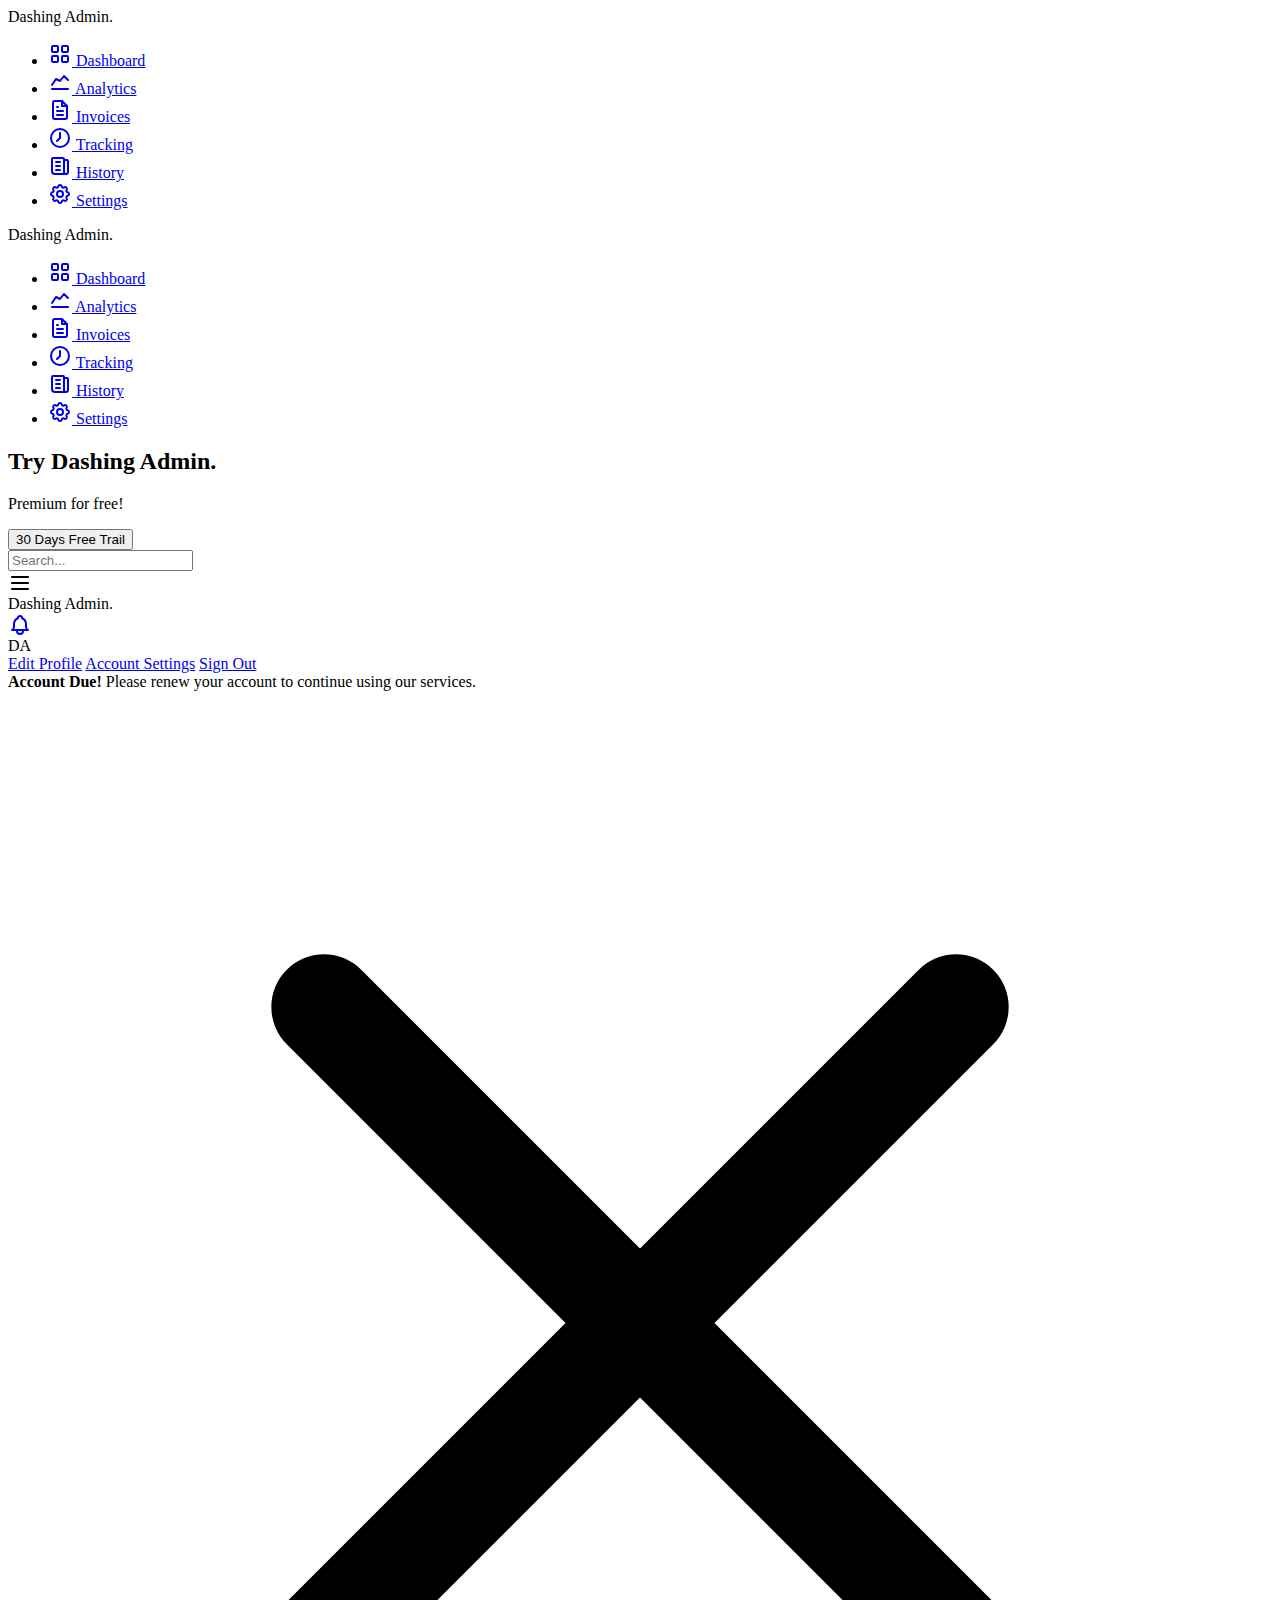
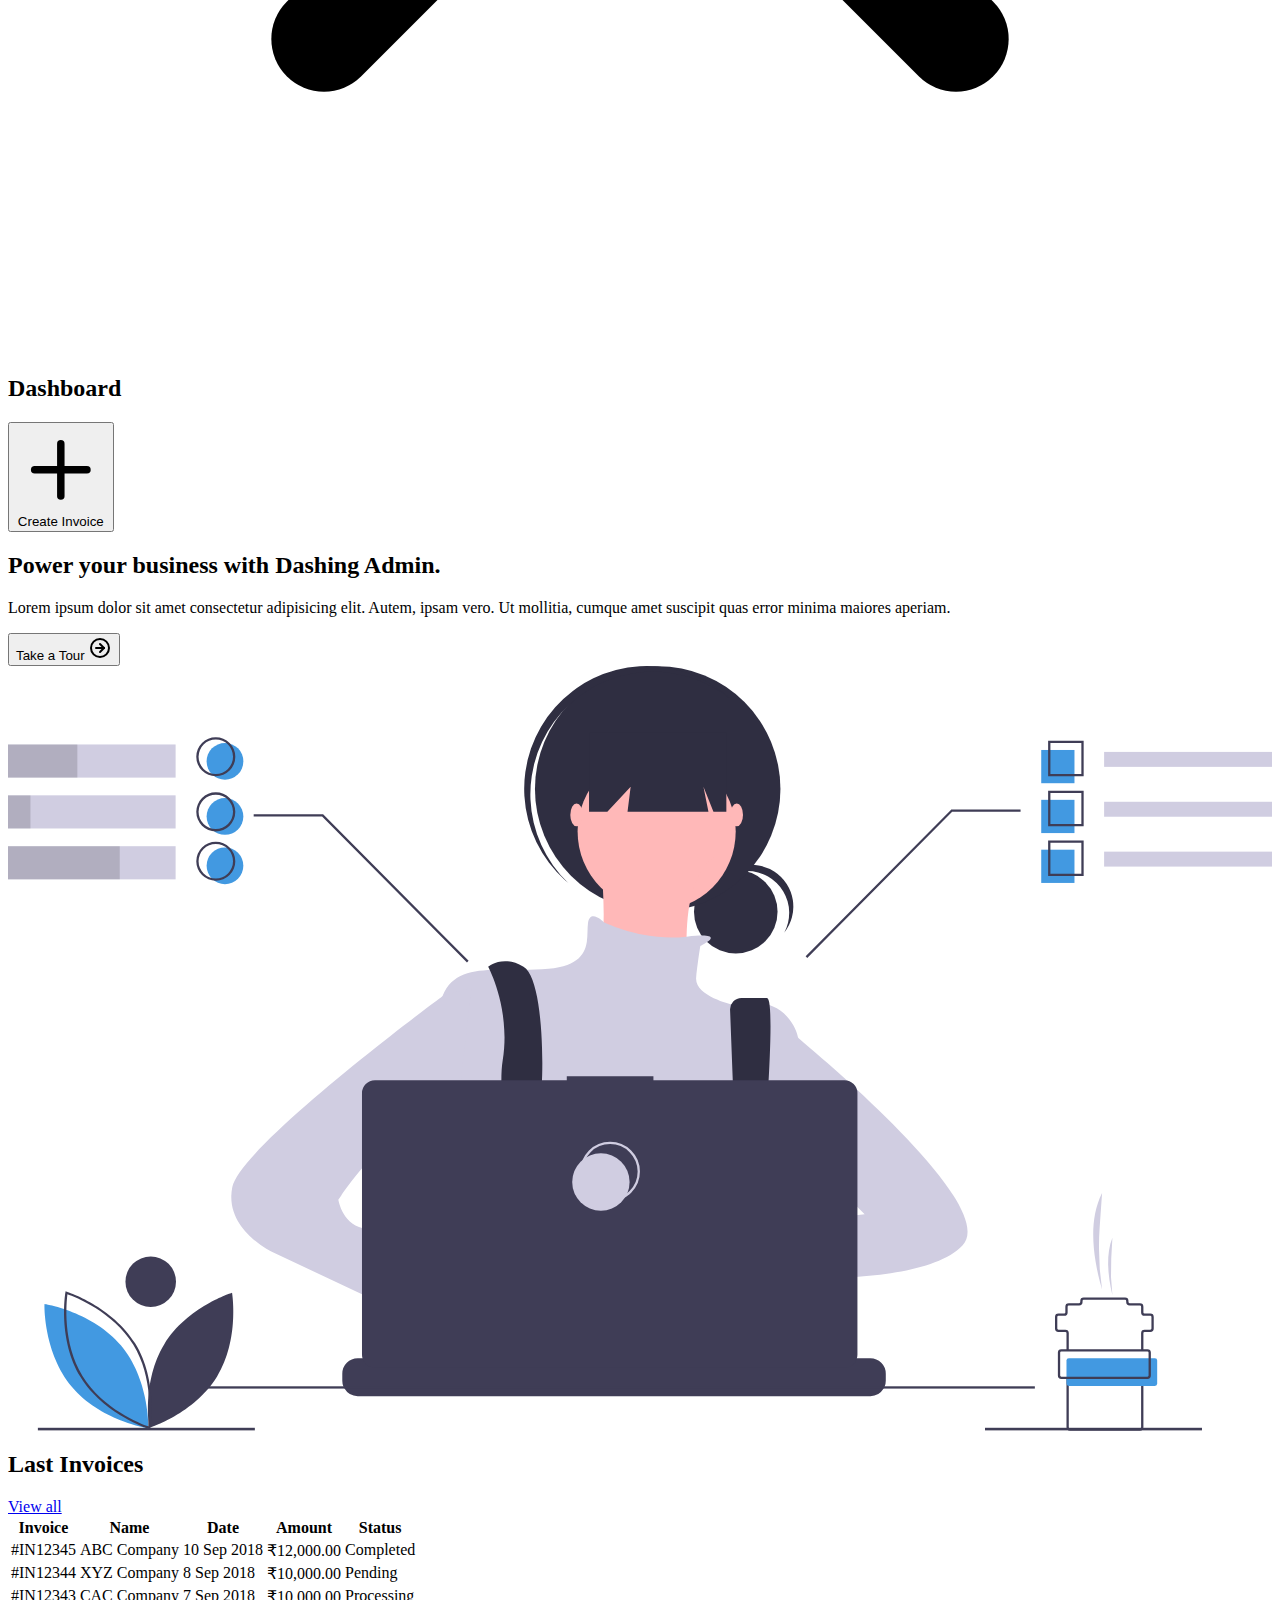
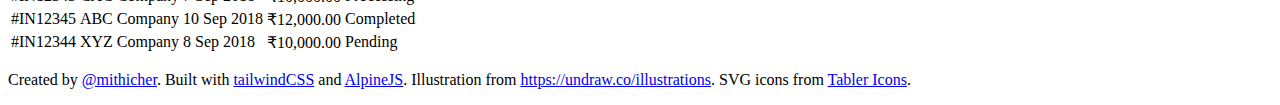
<file: admin/index.html>
<body class="antialiased bg-gray-200">

	<div x-data="{ sidemenu: false }" class="h-screen flex overflow-hidden" x-cloak @keydown.window.escape="sidemenu = false">

        <div class="md:hidden">
			<div @click="sidemenu = false" class="fixed inset-0 z-30 bg-gray-600 opacity-0 pointer-events-none transition-opacity ease-linear duration-300" :class="{'opacity-75 pointer-events-auto': sidemenu, 'opacity-0 pointer-events-none': !sidemenu}"></div>

			<!-- Small Screen Menu --> 
			<div class="fixed inset-y-0 left-0 flex flex-col z-40 max-w-xs w-full bg-white transform ease-in-out duration-300 -translate-x-full" :class="{'translate-x-0': sidemenu, '-translate-x-full': !sidemenu}">

				<!-- Brand Logo / Name -->
				<div class="flex items-center px-6 py-3 h-16">
					<div class="text-2xl font-bold tracking-tight text-gray-800">Dashing Admin.</div>
				</div>
				<!-- @end Brand Logo / Name -->

				<div class="px-4 py-2 flex-1 h-0 overflow-y-auto">
					<ul>
						<li>
							<a href="#"
								class="mb-1 px-2 py-2 rounded-lg flex items-center font-medium text-gray-700 hover:text-blue-600 hover:bg-gray-200">
								<svg xmlns="http://www.w3.org/2000/svg" class="mr-4 opacity-50" width="24" height="24"
									viewBox="0 0 24 24" stroke-width="2" stroke="currentColor" fill="none"
									stroke-linecap="round" stroke-linejoin="round">
									<rect x="0" y="0" width="24" height="24" stroke="none"></rect>
									<rect x="4" y="4" width="6" height="6" rx="1" />
									<rect x="14" y="4" width="6" height="6" rx="1" />
									<rect x="4" y="14" width="6" height="6" rx="1" />
									<rect x="14" y="14" width="6" height="6" rx="1" />
								</svg>
								Dashboard
							</a>
						</li>

						<li>
							<a href="#"
								class="mb-1 px-2 py-2 rounded-lg flex items-center font-medium text-gray-700 hover:text-blue-600 hover:bg-gray-200">
								<svg xmlns="http://www.w3.org/2000/svg" class="mr-4 opacity-50" width="24" height="24"
									viewBox="0 0 24 24" stroke-width="2" stroke="currentColor" fill="none"
									stroke-linecap="round" stroke-linejoin="round">
									<rect x="0" y="0" width="24" height="24" stroke="none"></rect>
									<line x1="4" y1="19" x2="20" y2="19" />
									<polyline points="4 15 8 9 12 11 16 6 20 10" />
								</svg>
								Analytics
							</a>
						</li>

						<li>
							<a href="#"
								class="mb-1 px-2 py-2 rounded-lg flex items-center font-medium text-gray-700 hover:text-blue-600 hover:bg-gray-200">
								<svg xmlns="http://www.w3.org/2000/svg" class="mr-4 opacity-50" width="24" height="24"
									viewBox="0 0 24 24" stroke-width="2" stroke="currentColor" fill="none"
									stroke-linecap="round" stroke-linejoin="round">
									<rect x="0" y="0" width="24" height="24" stroke="none"></rect>
									<polyline points="14 3 14 8 19 8" />
									<path d="M17 21H7a2 2 0 0 1 -2 -2V5a2 2 0 0 1 2 -2h7l5 5v11a2 2 0 0 1 -2 2z" />
									<line x1="9" y1="9" x2="10" y2="9" />
									<line x1="9" y1="13" x2="15" y2="13" />
									<line x1="9" y1="17" x2="15" y2="17" />
								</svg>
								Invoices
							</a>
						</li>

						<li>
							<a href="#"
								class="mb-1 px-2 py-2 rounded-lg flex items-center font-medium text-blue-700 hover:text-blue-600 hover:bg-gray-200 bg-gray-200">
								<svg xmlns="http://www.w3.org/2000/svg" class="mr-4 opacity-50" width="24" height="24"
									viewBox="0 0 24 24" stroke-width="2" stroke="currentColor" fill="none"
									stroke-linecap="round" stroke-linejoin="round">
									<rect x="0" y="0" width="24" height="24" stroke="none"></rect>
									<circle cx="12" cy="12" r="9" />
									<polyline points="12 7 12 12 9 15" />
								</svg>
								Tracking
							</a>
						</li>

						<li>
							<a href="#"
								class="mb-1 px-2 py-2 rounded-lg flex items-center font-medium text-gray-700 hover:text-blue-600 hover:bg-gray-200">
								<svg xmlns="http://www.w3.org/2000/svg" class="mr-4 opacity-50" width="24" height="24"
									viewBox="0 0 24 24" stroke-width="2" stroke="currentColor" fill="none"
									stroke-linecap="round" stroke-linejoin="round">
									<rect x="0" y="0" width="24" height="24" stroke="none"></rect>
									<path
										d="M16 6h3a 1 1 0 011 1v11a2 2 0 0 1 -4 0v-13a1 1 0 0 0 -1 -1h-10a1 1 0 0 0 -1 1v12a3 3 0 0 0 3 3h11" />
									<line x1="8" y1="8" x2="12" y2="8" />
									<line x1="8" y1="12" x2="12" y2="12" />
									<line x1="8" y1="16" x2="12" y2="16" />
								</svg>
								History
							</a>
						</li>

						<li>
							<a href="#"
								class="mb-1 px-2 py-2 rounded-lg flex items-center font-medium text-gray-700 hover:text-blue-600 hover:bg-gray-200">
								<svg xmlns="http://www.w3.org/2000/svg" class="mr-4 opacity-50" width="24" height="24"
									viewBox="0 0 24 24" stroke-width="2" stroke="currentColor" fill="none"
									stroke-linecap="round" stroke-linejoin="round">
									<rect x="0" y="0" width="24" height="24" stroke="none"></rect>
									<path
										d="M10.325 4.317c.426-1.756 2.924-1.756 3.35 0a1.724 1.724 0 0 0 2.573 1.066c1.543-.94 3.31.826 2.37 2.37a1.724 1.724 0 0 0 1.065 2.572c1.756.426 1.756 2.924 0 3.35a1.724 1.724 0 0 0 -1.066 2.573c.94 1.543-.826 3.31-2.37 2.37a1.724 1.724 0 0 0 -2.572 1.065c-.426 1.756-2.924 1.756-3.35 0a1.724 1.724 0 0 0 -2.573 -1.066c-1.543.94-3.31-.826-2.37-2.37a1.724 1.724 0 0 0 -1.065 -2.572c-1.756-.426-1.756-2.924 0-3.35a1.724 1.724 0 0 0 1.066 -2.573c-.94-1.543.826-3.31 2.37-2.37.996.608 2.296.07 2.572-1.065z" />
									<circle cx="12" cy="12" r="3" />
								</svg>
								Settings
							</a>
						</li>
					</ul>
				</div>
				
			</div>
			<!-- @end Small Screen Menu -->
		</div>


		<!-- Menu Above Medium Screen -->
		<div class="bg-white w-64 min-h-screen overflow-y-auto hidden md:block shadow relative z-30">

			<!-- Brand Logo / Name -->
			<div class="flex items-center px-6 py-3 h-16">
				<div class="text-2xl font-bold tracking-tight text-gray-800">Dashing Admin.</div>
			</div>
			<!-- @end Brand Logo / Name -->

			<div class="px-4 py-2">
				<ul>
					<li>
						<a href="#"
							class="mb-1 px-2 py-2 rounded-lg flex items-center font-medium text-gray-700 hover:text-blue-600 hover:bg-gray-200">
							<svg xmlns="http://www.w3.org/2000/svg" class="mr-4 opacity-50" width="24" height="24"
								viewBox="0 0 24 24" stroke-width="2" stroke="currentColor" fill="none"
								stroke-linecap="round" stroke-linejoin="round">
								<rect x="0" y="0" width="24" height="24" stroke="none"></rect>
								<rect x="4" y="4" width="6" height="6" rx="1" />
								<rect x="14" y="4" width="6" height="6" rx="1" />
								<rect x="4" y="14" width="6" height="6" rx="1" />
								<rect x="14" y="14" width="6" height="6" rx="1" />
							</svg>
							Dashboard
						</a>
					</li>

					<li>
						<a href="#"
							class="mb-1 px-2 py-2 rounded-lg flex items-center font-medium text-gray-700 hover:text-blue-600 hover:bg-gray-200">
							<svg xmlns="http://www.w3.org/2000/svg" class="mr-4 opacity-50" width="24" height="24"
								viewBox="0 0 24 24" stroke-width="2" stroke="currentColor" fill="none"
								stroke-linecap="round" stroke-linejoin="round">
								<rect x="0" y="0" width="24" height="24" stroke="none"></rect>
								<line x1="4" y1="19" x2="20" y2="19" />
								<polyline points="4 15 8 9 12 11 16 6 20 10" />
							</svg>
							Analytics
						</a>
					</li>

					<li>
						<a href="#"
							class="mb-1 px-2 py-2 rounded-lg flex items-center font-medium text-gray-700 hover:text-blue-600 hover:bg-gray-200">
							<svg xmlns="http://www.w3.org/2000/svg" class="mr-4 opacity-50" width="24" height="24"
								viewBox="0 0 24 24" stroke-width="2" stroke="currentColor" fill="none"
								stroke-linecap="round" stroke-linejoin="round">
								<rect x="0" y="0" width="24" height="24" stroke="none"></rect>
								<polyline points="14 3 14 8 19 8" />
								<path d="M17 21H7a2 2 0 0 1 -2 -2V5a2 2 0 0 1 2 -2h7l5 5v11a2 2 0 0 1 -2 2z" />
								<line x1="9" y1="9" x2="10" y2="9" />
								<line x1="9" y1="13" x2="15" y2="13" />
								<line x1="9" y1="17" x2="15" y2="17" />
							</svg>
							Invoices
						</a>
					</li>

					<li>
						<a href="#"
							class="mb-1 px-2 py-2 rounded-lg flex items-center font-medium text-blue-600 hover:text-blue-600 hover:bg-gray-200 bg-gray-200">
							<svg xmlns="http://www.w3.org/2000/svg" class="mr-4 opacity-50" width="24" height="24"
								viewBox="0 0 24 24" stroke-width="2" stroke="currentColor" fill="none"
								stroke-linecap="round" stroke-linejoin="round">
								<rect x="0" y="0" width="24" height="24" stroke="none"></rect>
								<circle cx="12" cy="12" r="9" />
								<polyline points="12 7 12 12 9 15" />
							</svg>
							Tracking
						</a>
					</li>

					<li>
						<a href="#"
							class="mb-1 px-2 py-2 rounded-lg flex items-center font-medium text-gray-700 hover:text-blue-600 hover:bg-gray-200">
							<svg xmlns="http://www.w3.org/2000/svg" class="mr-4 opacity-50" width="24" height="24"
								viewBox="0 0 24 24" stroke-width="2" stroke="currentColor" fill="none"
								stroke-linecap="round" stroke-linejoin="round">
								<rect x="0" y="0" width="24" height="24" stroke="none"></rect>
								<path
									d="M16 6h3a 1 1 0 011 1v11a2 2 0 0 1 -4 0v-13a1 1 0 0 0 -1 -1h-10a1 1 0 0 0 -1 1v12a3 3 0 0 0 3 3h11" />
								<line x1="8" y1="8" x2="12" y2="8" />
								<line x1="8" y1="12" x2="12" y2="12" />
								<line x1="8" y1="16" x2="12" y2="16" />
							</svg>
							History
						</a>
					</li>

					<li>
						<a href="#"
							class="mb-1 px-2 py-2 rounded-lg flex items-center font-medium text-gray-700 hover:text-blue-600 hover:bg-gray-200">
							<svg xmlns="http://www.w3.org/2000/svg" class="mr-4 opacity-50" width="24" height="24"
								viewBox="0 0 24 24" stroke-width="2" stroke="currentColor" fill="none"
								stroke-linecap="round" stroke-linejoin="round">
								<rect x="0" y="0" width="24" height="24" stroke="none"></rect>
								<path
									d="M10.325 4.317c.426-1.756 2.924-1.756 3.35 0a1.724 1.724 0 0 0 2.573 1.066c1.543-.94 3.31.826 2.37 2.37a1.724 1.724 0 0 0 1.065 2.572c1.756.426 1.756 2.924 0 3.35a1.724 1.724 0 0 0 -1.066 2.573c.94 1.543-.826 3.31-2.37 2.37a1.724 1.724 0 0 0 -2.572 1.065c-.426 1.756-2.924 1.756-3.35 0a1.724 1.724 0 0 0 -2.573 -1.066c-1.543.94-3.31-.826-2.37-2.37a1.724 1.724 0 0 0 -1.065 -2.572c-1.756-.426-1.756-2.924 0-3.35a1.724 1.724 0 0 0 1.066 -2.573c-.94-1.543.826-3.31 2.37-2.37.996.608 2.296.07 2.572-1.065z" />
								<circle cx="12" cy="12" r="3" />
							</svg>
							Settings
						</a>
					</li>
				</ul>

				<div class="bg-orange-200 mb-10 p-6 rounded-lg mt-16">
					<h2 class="text-gray-800 text-lg leading-tight">Try <strong class="font-bold">Dashing Admin.</strong></h2>
					<p class="text-gray-800 text-lg mb-4 leading-tight">Premium for free!</p>

					<button class="shadow text-center w-full block bg-blue-500 hover:bg-blue-600 focus:outline-none focus:shadow-outline text-white font-semibold py-2 px-4 rounded-lg">
						30 Days Free Trail	  
					</button>
				</div>
			</div>
		</div>
		<!-- @end Menu Above Medium Screen -->

		<div class="flex-1 flex-col relative z-0 overflow-y-auto">
			<div class="px-4 md:px-8 py-2 h-16 flex justify-between items-center shadow-sm bg-white">
				<div class="flex items-center w-2/3">
					<input class="bg-gray-200 focus:outline-none focus:shadow-outline focus:bg-white border border-transparent focus:border-gray-300 rounded-lg py-2 px-4 block w-full appearance-none leading-normal hidden md:block placeholder-gray-700 mr-10" type="text" placeholder="Search...">

					<div class="p-2 rounded-full hover:bg-gray-200 cursor-pointer md:hidden" @click="sidemenu = !sidemenu">
						<svg xmlns="http://www.w3.org/2000/svg" class="text-gray-600"
							width="24" height="24" viewBox="0 0 24 24" stroke-width="2" stroke="currentColor"
							fill="none" stroke-linecap="round" stroke-linejoin="round">
							<rect x="0" y="0" width="24" height="24" stroke="none"></rect>
							<line x1="4" y1="6" x2="20" y2="6" />
							<line x1="4" y1="12" x2="20" y2="12" />
							<line x1="4" y1="18" x2="20" y2="18" />
						</svg>
					</div>
					<div class="text-xl font-bold tracking-tight text-gray-800 md:hidden ml-2">Dashing Admin.</div>
				</div>
				<div class="flex items-center">
					 
					<a href="#" class="text-gray-500 p-2 rounded-full hover:text-blue-600 hover:bg-gray-200 cursor-pointer mr-4">
						<svg xmlns="http://www.w3.org/2000/svg" width="24" height="24" viewBox="0 0 24 24" stroke-width="2" stroke="currentColor" fill="none" stroke-linecap="round" stroke-linejoin="round">
							<rect x="0" y="0" width="24" height="24" stroke="none"></rect>
							<path d="M10 5a2 2 0 0 1 4 0a7 7 0 0 1 4 6v3a4 4 0 0 0 2 3h-16a4 4 0 0 0 2 -3v-3a7 7 0 0 1 4 -6" />
							<path d="M9 17v1a3 3 0 0 0 6 0v-1" />
						</svg>						  
					</a>
					 
					<div class="relative" x-data="{ open: false }" x-cloak>
						<div @click="open = !open"
							class="cursor-pointer font-bold w-10 h-10 bg-blue-200 text-blue-600 flex items-center justify-center rounded-full">
							DA
						</div>

						<div x-show.transition="open" @click.away="open = false"
							class="absolute top-0 mt-12 right-0 w-48 bg-white py-2 shadow-md border border-gray-100 rounded-lg z-40">
							<a href="#" class="block px-4 py-2 text-gray-600 hover:bg-gray-100 hover:text-blue-600">Edit
								Profile</a>
							<a href="#"
								class="block px-4 py-2 text-gray-600 hover:bg-gray-100 hover:text-blue-600">Account
								Settings</a>
							<a href="#" class="block px-4 py-2 text-gray-600 hover:bg-gray-100 hover:text-blue-600">Sign
								Out</a>
						</div>
					</div>
				</div>
			</div>
		 
			<div class="md:max-w-6xl md:mx-auto px-4 py-8">

				<div class="bg-red-200 text-red-700 px-6 py-4 rounded-lg relative mb-5" role="alert" x-data="{ open: true }" x-show.transition="open">
					<div class="mr-4">
					    <strong class="font-bold">Account Due!</strong>
					    <span class="block sm:inline">Please renew your account to continue using our services.</span>
					</div>

					<span class="cursor-pointer absolute top-0 bottom-0 right-0 hover:bg-red-100 hover:text-red-600 w-10 h-10 rounded-full inline-flex items-center justify-center mt-2 mr-3" x-on:click="open = false">
						<svg xmlns="http://www.w3.org/2000/svg" class="w-6 h-6" viewBox="0 0 24 24" stroke-width="2" stroke="currentColor" fill="none" stroke-linecap="round" stroke-linejoin="round">
							<rect x="0" y="0" width="24" height="24" stroke="none"></rect>
							<line x1="18" y1="6" x2="6" y2="18" />
							<line x1="6" y1="6" x2="18" y2="18" />
						  </svg>
					</span>
				</div>

				<div class="flex items-center justify-between mb-4">
					<h2 class="text-xl font-bold text-gray-800">Dashboard</h2>
				 
					<button class="shadow inline-flex items-center bg-blue-500 hover:bg-blue-600 focus:outline-none focus:shadow-outline text-white font-semibold py-2 px-4 rounded-lg">
						<svg xmlns="http://www.w3.org/2000/svg" class="mr-2 w-5 h-5" viewBox="0 0 24 24" stroke-width="2" stroke="currentColor" fill="none" stroke-linecap="round" stroke-linejoin="round">
							<rect x="0" y="0" width="24" height="24" stroke="none"></rect>
							<line x1="12" y1="5" x2="12" y2="19" />
							<line x1="5" y1="12" x2="19" y2="12" />
							</svg>
							Create Invoice			  
						</button>
				</div>

				<div class="bg-orange-200 mb-10 p-6 rounded-lg shadow">
					<div class="md:flex">
						<div class="md:w-1/2">
							<h2 class="text-xl md:text-2xl font-bold text-gray-800 mb-2 leading-tight">Power your business with Dashing Admin.</h2>
		
							<p class="text-gray-700 mb-4">Lorem ipsum dolor sit amet consectetur adipisicing elit. Autem, ipsam vero. Ut mollitia, cumque amet suscipit quas error minima maiores aperiam.</p>
		
							<button class="shadow inline-flex items-center bg-blue-500 hover:bg-blue-600 focus:outline-none focus:shadow-outline text-white font-semibold py-2 px-4 rounded-lg">
								Take a Tour
								<svg xmlns="http://www.w3.org/2000/svg" class="ml-2 text-gray-300" width="24" height="24" viewBox="0 0 24 24" stroke-width="2" stroke="currentColor" fill="none" stroke-linecap="round" stroke-linejoin="round">
									<rect x="0" y="0" width="24" height="24" stroke="none"></rect>
									<circle cx="12" cy="12" r="9" />
									<line x1="16" y1="12" x2="8" y2="12" />
									<line x1="16" y1="12" x2="12" y2="16" />
									<line x1="16" y1="12" x2="12" y2="8" />
								</svg>						  
							</button>
						</div>
						<div class="md:w-1/2">
							 
							 <svg class="w-64 h-48 object-cover mx-auto" id="f61e7f2c-3df8-44b9-b514-d2b672d0e0d5" data-name="Layer 1" xmlns="http://www.w3.org/2000/svg" viewBox="0 0 1100.99998 666.0509"><title>dev_focus</title><circle cx="633.92942" cy="214.02012" r="36.39575" fill="#2f2e41"/><path d="M693.56939,295.60077a36.40082,36.40082,0,0,1,32.03938,53.66882,36.38708,36.38708,0,1,0-60.45438-39.98247A36.306,36.306,0,0,1,693.56939,295.60077Z" transform="translate(-49.50001 -116.97455)" fill="#2f2e41"/><circle cx="565.91872" cy="107.03051" r="106.9125" fill="#2f2e41"/><path d="M531.5098,157.67094A106.89328,106.89328,0,0,1,679.677,146.461c-.87424-.83106-1.73925-1.66885-2.64768-2.47643A106.91251,106.91251,0,0,0,534.96321,303.79182c.90844.80758,1.84178,1.56849,2.76952,2.33937A106.89337,106.89337,0,0,1,531.5098,157.67094Z" transform="translate(-49.50001 -116.97455)" fill="#2f2e41"/><circle cx="565.01268" cy="144.17807" r="68.8589" fill="#ffb8b8"/><path d="M565.58663,282.89754s9.06039,83.35551-5.43622,92.41589,83.35551,21.74492,83.35551,21.74492-14.49662-90.60382,21.74491-114.16081Z" transform="translate(-49.50001 -116.97455)" fill="#ffb8b8"/><path d="M652.5663,360.81682s26.98248-12.60018-11.87783-8.11216-72.38788-12.72672-72.38788-12.72672-11.77434-11.77849-13.58641.906,5.43623,36.24153-34.42945,39.86568-76.10721-7.2483-90.60382,19.93284-7.2483,144.9661-7.2483,144.9661,27.18114,97.85213,48.92606,112.34874,212.01292-5.43623,212.01292-5.43623L737.73388,554.709V440.54818s-7.2483-39.86568-57.98644-28.99322c0,0-32.61737-7.24831-30.8053-23.557S652.5663,360.81682,652.5663,360.81682Z" transform="translate(-49.50001 -116.97455)" fill="#d0cde1"/><path d="M478.55,727.24542c1.12-4.88,1.87-7.64,1.87-7.64l-.57995-3.97-5.97-40.54-2.51-17.1c21.74-9.06,27.18-50.74,27.18-50.74l.82-.49,3.71-2.22v-.01l13.32-7.99.27-.16,5.38,3.58,10.93,7.29c38.24,28.12,77.18,27.62,101.21,23.19,14.69-2.71,23.82-6.88,23.82-6.88l26.36-8.79.82-.27.81.12,15.46,2.34.28.05,1.28.19-3.58,24.75-5.19,35.97c13.71,7.26,25.9,20.9,36.56,37.71q3.54,5.58,6.86,11.61c2.88,5.2,5.63,10.61,8.25,16.15.32.66.63,1.33.94,2,1.01,2.17,2.01,4.36,2.98005,6.56H473.75c.36-2.21.72-4.32,1.07-6.35a1.54822,1.54822,0,0,0,.04-.21c.13-.68.25-1.34.36-2C476.44,736.79541,477.62,731.28546,478.55,727.24542Z" transform="translate(-49.50001 -116.97455)" fill="#2f2e41"/><path d="M467.73451,378.93759s19.93284,36.24152,12.68454,81.54343S502.164,618.13166,502.164,618.13166l21.74492-5.43623s-14.49661-94.228-10.87246-115.97289,3.62415-106.9125-14.49661-117.78495S467.73451,378.93759,467.73451,378.93759Z" transform="translate(-49.50001 -116.97455)" fill="#2f2e41"/><path d="M678.47286,416.59979l7.61685,200.62583,14.49661,9.06038s20.83888-220.16727,9.96642-220.16727H688.4302A9.97043,9.97043,0,0,0,678.47286,416.59979Z" transform="translate(-49.50001 -116.97455)" fill="#2f2e41"/><circle cx="462.63037" cy="487.56653" r="9.06038" fill="#4299e1"/><circle cx="643.838" cy="496.62692" r="9.06038" fill="#4299e1"/><polygon points="506.12 58.104 506.12 126.963 522.067 126.963 542.362 105.218 539.644 126.963 610.133 126.963 605.784 105.218 614.482 126.963 625.717 126.963 625.717 58.104 506.12 58.104" fill="#2f2e41"/><ellipse cx="495.24775" cy="129.68146" rx="5.43623" ry="9.96642" fill="#ffb8b8"/><ellipse cx="634.77762" cy="129.68146" rx="5.43623" ry="9.96642" fill="#ffb8b8"/><path d="M721.4252,612.69543s-82.44948-15.40265-87.8857,11.77849,91.50985,15.40265,91.50985,15.40265Z" transform="translate(-49.50001 -116.97455)" fill="#ffb8b8"/><path d="M719.61312,426.05157S917.12944,583.70221,880.88791,621.75581,706.92859,648.937,706.92859,648.937l9.06038-45.3019,79.73135-9.06038L755.85465,554.709l-36.24153,3.62415Z" transform="translate(-49.50001 -116.97455)" fill="#d0cde1"/><path d="M427.86884,688.80263l25.36906,19.93284s18.12077,56.17437,45.30191,39.86568S473.17074,674.306,473.17074,674.306l-30.80529-10.87246Z" transform="translate(-49.50001 -116.97455)" fill="#ffb8b8"/><path d="M453.2379,397.05835l-25.30065,7.61381s-175.83982,130.104-183.08812,166.34551S279.27858,627.192,279.27858,627.192l157.65064,74.29513,16.30868-43.48983-74.29513-38.05361s5.43623-10.87245-16.30868-12.68453S337.265,581.89013,337.265,581.89013s43.48983-67.04682,67.04682-52.55021,30.8053,25.36907,30.8053,25.36907Z" transform="translate(-49.50001 -116.97455)" fill="#d0cde1"/><path d="M814.1,733.45544v6.07a13.34008,13.34008,0,0,1-.91,4.87,13.68227,13.68227,0,0,1-.97,2,13.4373,13.4373,0,0,1-11.55,6.56H354.12a13.43736,13.43736,0,0,1-11.55-6.56,13.68842,13.68842,0,0,1-.97-2,13.34153,13.34153,0,0,1-.91-4.87v-6.07a13.42641,13.42641,0,0,1,13.43-13.43h25.74v-2.83a.55908.55908,0,0,1,.56-.56h13.43a.55908.55908,0,0,1,.56.56v2.83h8.39v-2.83a.55908.55908,0,0,1,.56-.56h13.43a.55908.55908,0,0,1,.56.56v2.83h8.4v-2.83a.55908.55908,0,0,1,.56-.56h13.43a.55908.55908,0,0,1,.56.56v2.83h8.39v-2.83a.55908.55908,0,0,1,.56-.56h13.43a.55908.55908,0,0,1,.56.56v2.83h8.39v-2.83a.55908.55908,0,0,1,.56-.56h13.43a.55908.55908,0,0,1,.56.56v2.83h8.4v-2.83a.55908.55908,0,0,1,.56-.56h13.43a.55908.55908,0,0,1,.56.56v2.83h8.39v-2.83a.55908.55908,0,0,1,.56-.56h105.2a.55908.55908,0,0,1,.56.56v2.83h8.4v-2.83a.55908.55908,0,0,1,.56-.56h13.43a.56552.56552,0,0,1,.56.56v2.83h8.39v-2.83a.55908.55908,0,0,1,.56-.56h13.43a.55908.55908,0,0,1,.56.56v2.83h8.39v-2.83a.55908.55908,0,0,1,.56-.56h13.43a.55908.55908,0,0,1,.56.56v2.83h8.4v-2.83a.55908.55908,0,0,1,.56-.56h13.43a.557.557,0,0,1,.55.56v2.83h8.4v-2.83a.55908.55908,0,0,1,.56-.56H738a.55908.55908,0,0,1,.56.56v2.83h8.39v-2.83a.55908.55908,0,0,1,.56-.56h13.43a.55908.55908,0,0,1,.56.56v2.83h39.17A13.42636,13.42636,0,0,1,814.1,733.45544Z" transform="translate(-49.50001 -116.97455)" fill="#3f3d56"/><rect x="161.44819" y="627.41618" width="732.99951" height="2" fill="#3f3d56"/><path d="M778.14246,477.82126H611.69957v-3.43053H536.22789v3.43053h-167.129a11.25861,11.25861,0,0,0-11.25861,11.25861v227.9115A11.25864,11.25864,0,0,0,369.09889,728.25H778.14246a11.25864,11.25864,0,0,0,11.25861-11.25865V489.07987A11.2586,11.2586,0,0,0,778.14246,477.82126Z" transform="translate(-49.50001 -116.97455)" fill="#3f3d56"/><circle cx="524.44819" cy="440.41618" r="25" fill="none" stroke="#d0cde1" stroke-miterlimit="10" stroke-width="2"/><circle cx="516.44819" cy="449.41618" r="25" fill="#d0cde1"/><rect x="26.02015" y="663.55077" width="189" height="2.26159" fill="#3f3d56"/><rect x="851.02015" y="663.55077" width="189" height="2.26159" fill="#3f3d56"/><path d="M185.63919,707.69176c-19.911,32.5064-13.06067,72.9409-13.06067,72.9409s39.1325-12.26879,59.04353-44.7752,13.06067-72.9409,13.06067-72.9409S205.55022,675.18536,185.63919,707.69176Z" transform="translate(-49.50001 -116.97455)" fill="#3f3d56"/><path d="M171.76594,780.90107l-1.13209-.17932c-.40938-.06491-41.158-6.81651-65.56214-36.01491-24.40427-29.19937-23.817-70.4997-23.809-70.91351l.02429-1.14573,1.13209.17932c.40939.06492,41.158,6.81651,65.56228,36.01588h0c24.40414,29.19841,23.81684,70.49874,23.80885,70.91255Z" transform="translate(-49.50001 -116.97455)" fill="#4299e1"/><path d="M173.37365,781.92912l-1.09375-.34277c-.39551-.124-39.7207-12.75586-59.59766-45.20605-19.87695-32.45118-13.26269-73.22266-13.19433-73.63086l.1914-1.12989,1.09375.34278c.39551.124,39.72071,12.75586,59.59766,45.207h0c19.87695,32.45019,13.2627,73.22168,13.19434,73.62988Zm-72.081-117.67773c-.90528,6.84277-4.51368,42.33594,13.09472,71.084,17.60938,28.74707,50.86719,41.65821,57.373,43.96192.90527-6.84278,4.51367-42.33594-13.09473-71.083h0C141.05627,679.46623,107.79846,666.5551,101.2926,664.25139Z" transform="translate(-49.50001 -116.97455)" fill="#3f3d56"/><circle cx="124.32091" cy="536.32762" r="22" fill="#3f3d56"/><polygon points="399.789 258.254 273.582 131.051 214 131.051 214 129.051 274.417 129.051 274.711 129.348 401.211 256.848 399.789 258.254" fill="#3f3d56"/><polygon points="696.211 254.254 822.417 127.051 882 127.051 882 125.051 821.582 125.051 821.289 125.348 694.789 252.848 696.211 254.254" fill="#3f3d56"/><rect x="0.00009" y="68.33964" width="145.99988" height="28.87712" fill="#d0cde1"/><rect x="0.00009" y="112.65108" width="145.99988" height="28.87712" fill="#d0cde1"/><rect x="0.00009" y="156.96251" width="145.99988" height="28.87712" fill="#d0cde1"/><rect x="0.0001" y="68.33965" width="60.39875" height="28.87712" opacity="0.15"/><rect y="112.65105" width="19.55356" height="28.87712" opacity="0.15"/><rect x="0.00009" y="156.96251" width="97.33325" height="28.87712" opacity="0.15"/><rect x="954.7761" y="74.82702" width="146.22388" height="13.02985" fill="#d0cde1"/><rect x="899.99998" y="73.14045" width="28.95522" height="28.95522" fill="#4299e1"/><rect x="899.99998" y="116.57329" width="28.95522" height="28.95522" fill="#4299e1"/><rect x="899.99998" y="160.00612" width="28.95522" height="28.95522" fill="#4299e1"/><path d="M986.45507,213.07037H955.5V182.1148h30.95508Zm-28.95508-2h26.95508V184.1148H957.5Z" transform="translate(-49.50001 -116.97455)" fill="#3f3d56"/><rect x="954.7761" y="118.25985" width="146.22388" height="13.02985" fill="#d0cde1"/><path d="M986.45507,256.503H955.5V225.54791h30.95508Zm-28.95508-2h26.95508V227.54791H957.5Z" transform="translate(-49.50001 -116.97455)" fill="#3f3d56"/><rect x="954.7761" y="161.69269" width="146.22388" height="13.02985" fill="#d0cde1"/><path d="M986.45507,299.93561H955.5V268.98053h30.95508Zm-28.95508-2h26.95508V270.98053H957.5Z" transform="translate(-49.50001 -116.97455)" fill="#3f3d56"/><circle cx="188.99998" cy="83.0509" r="16" fill="#4299e1"/><circle cx="188.99998" cy="131.0509" r="16" fill="#4299e1"/><circle cx="188.99998" cy="174.0509" r="16" fill="#4299e1"/><path d="M230.5,213.02545a17,17,0,1,1,17-17A17.019,17.019,0,0,1,230.5,213.02545Zm0-32a15,15,0,1,0,15,15A15.017,15.017,0,0,0,230.5,181.02545Z" transform="translate(-49.50001 -116.97455)" fill="#3f3d56"/><path d="M230.5,261.02545a17,17,0,1,1,17-17A17.019,17.019,0,0,1,230.5,261.02545Zm0-32a15,15,0,1,0,15,15A15.017,15.017,0,0,0,230.5,229.02545Z" transform="translate(-49.50001 -116.97455)" fill="#3f3d56"/><path d="M230.5,304.02545a17,17,0,1,1,17-17A17.019,17.019,0,0,1,230.5,304.02545Zm0-32a15,15,0,1,0,15,15A15.017,15.017,0,0,0,230.5,272.02545Z" transform="translate(-49.50001 -116.97455)" fill="#3f3d56"/><path d="M1038.5,713.02545h-2v-15a3.00328,3.00328,0,0,1,3-3h5a1.00067,1.00067,0,0,0,1-1v-10a1.00067,1.00067,0,0,0-1-1h-5a3.00328,3.00328,0,0,1-3-3v-5a1.00067,1.00067,0,0,0-1-1h-9a3.00328,3.00328,0,0,1-3-3v-1a1.00067,1.00067,0,0,0-1-1h-36a1.00067,1.00067,0,0,0-1,1v1a3.00328,3.00328,0,0,1-3,3h-9a1.00067,1.00067,0,0,0-1,1v5a3.00328,3.00328,0,0,1-3,3h-5a1.00067,1.00067,0,0,0-1,1v10a1.00067,1.00067,0,0,0,1,1h6a3.00328,3.00328,0,0,1,3,3v15h-2v-15a1.00067,1.00067,0,0,0-1-1h-6a3.00328,3.00328,0,0,1-3-3v-10a3.00328,3.00328,0,0,1,3-3h5a1.00067,1.00067,0,0,0,1-1v-5a3.00328,3.00328,0,0,1,3-3h9a1.00067,1.00067,0,0,0,1-1v-1a3.00328,3.00328,0,0,1,3-3h36a3.00328,3.00328,0,0,1,3,3v1a1.00067,1.00067,0,0,0,1,1h9a3.00328,3.00328,0,0,1,3,3v5a1.00067,1.00067,0,0,0,1,1h5a3.00328,3.00328,0,0,1,3,3v10a3.00328,3.00328,0,0,1-3,3h-5a1.00067,1.00067,0,0,0-1,1Z" transform="translate(-49.50001 -116.97455)" fill="#3f3d56"/><path d="M1035.5,783.02545h-61a3.00328,3.00328,0,0,1-3-3v-43h2v43a1.00067,1.00067,0,0,0,1,1h61a1.00067,1.00067,0,0,0,1-1v-43h2v43A3.00328,3.00328,0,0,1,1035.5,783.02545Z" transform="translate(-49.50001 -116.97455)" fill="#3f3d56"/><rect x="921.99998" y="603.0509" width="79" height="24" rx="2" fill="#4299e1"/><path d="M1042,738.02545H967a3.00328,3.00328,0,0,1-3-3v-20a3.00328,3.00328,0,0,1,3-3h75a3.00328,3.00328,0,0,1,3,3v20A3.00328,3.00328,0,0,1,1042,738.02545Zm-75-24a1.00067,1.00067,0,0,0-1,1v20a1.00067,1.00067,0,0,0,1,1h75a1.00067,1.00067,0,0,0,1-1v-20a1.00067,1.00067,0,0,0-1-1Z" transform="translate(-49.50001 -116.97455)" fill="#3f3d56"/><path d="M1002.5,660.02545v0a249.6283,249.6283,0,0,1-2.09463-54.11121L1002.5,576.02545h0c-11.54175,22.96553-8.93335,53.1922,0,83.99993Z" transform="translate(-49.50001 -116.97455)" fill="#d0cde1"/><path d="M1011.5,665.02545v0a183.49687,183.49687,0,0,1-1.00779-32.20905L1011.5,615.02545h0c-5.55309,13.67-4.29811,31.662,0,50Z" transform="translate(-49.50001 -116.97455)" fill="#d0cde1"/></svg>
							 
						</div>
					</div>
				</div>

				<div class="flex items-center justify-between mb-4">
					<h2 class="text-xl font-bold text-gray-800">Last Invoices</h2>

					<a href="#" class="text-blue-600 hover:text-blue-500 font-medium">View all</a>
				</div>
				<div class="overflow-x-auto bg-white rounded-lg shadow">
					<table class="w-full whitespace-no-wrap bg-white overflow-hidden table-striped">
						<thead>
							<tr class="text-left">
								<th class="px-6 py-3 text-gray-500 font-bold tracking-wider uppercase text-xs">Invoice</th>
								<th class="px-6 py-3 text-gray-500 font-bold tracking-wider uppercase text-xs">Name</th>
								<th class="px-6 py-3 text-gray-500 font-bold tracking-wider uppercase text-xs">Date</th>
								<th class="px-6 py-3 text-gray-500 font-bold tracking-wider uppercase text-xs text-right">Amount</th>
								<th class="px-6 py-3 text-gray-500 font-bold tracking-wider uppercase text-xs">Status</th>
							</tr>
						</thead> 
						<tbody>
							<tr class="focus-within:bg-gray-200 overflow-hidden">
								<td class="border-t">
									<span class="text-gray-700 px-6 py-4 flex items-center">#IN12345</span>
								</td> 
								<td class="border-t">
									<span class="text-gray-700 px-6 py-4 flex items-center">ABC Company</span>
								</td> 
								<td class="border-t">
									<span class="text-gray-700 px-6 py-4 flex items-center">10 Sep 2018</span>
								</td> 
								<td class="border-t">
									<span class="text-gray-700 px-6 py-4 flex items-center justify-end">₹12,000.00</span>
								</td> 
								<td class="border-t">
									<span class="px-6 py-4 flex items-center">
										<span class="px-2 rounded-full text-sm uppercase tracking-wide font-semibold bg-green-200 text-green-800">Completed</span>
									</span>
								</td>
							</tr>

							<tr class="focus-within:bg-gray-200 overflow-hidden">
								<td class="border-t">
									<span class="text-gray-700 px-6 py-4 flex items-center">#IN12344</span>
								</td> 
								<td class="border-t">
									<span class="text-gray-700 px-6 py-4 flex items-center">XYZ Company</span>
								</td> 
								<td class="border-t">
									<span class="text-gray-700 px-6 py-4 flex items-center">8 Sep 2018</span>
								</td> 
								<td class="border-t">
									<span class="text-gray-700 px-6 py-4 flex items-center justify-end">₹10,000.00</span>
								</td> 
								<td class="border-t">
									<span class="px-6 py-4 flex items-center">
										<span class="px-2 rounded-full text-sm uppercase tracking-wide font-semibold bg-orange-200 text-orange-800">Pending</span>
									</span>
								</td>
							</tr>

							<tr class="focus-within:bg-gray-200 overflow-hidden">
								<td class="border-t">
									<span class="text-gray-700 px-6 py-4 flex items-center">#IN12343</span>
								</td> 
								<td class="border-t">
									<span class="text-gray-700 px-6 py-4 flex items-center">CAC Company</span>
								</td> 
								<td class="border-t">
									<span class="text-gray-700 px-6 py-4 flex items-center">7 Sep 2018</span>
								</td> 
								<td class="border-t">
									<span class="text-gray-700 px-6 py-4 flex items-center justify-end">₹10,000.00</span>
								</td> 
								<td class="border-t">
									<span class="px-6 py-4 flex items-center">
										<span class="px-2 rounded-full text-sm uppercase tracking-wide font-semibold bg-blue-200 text-blue-800">Processing</span>
									</span>
								</td>
							</tr>

							<tr class="focus-within:bg-gray-200 overflow-hidden">
								<td class="border-t">
									<span class="text-gray-700 px-6 py-4 flex items-center">#IN12345</span>
								</td> 
								<td class="border-t">
									<span class="text-gray-700 px-6 py-4 flex items-center">ABC Company</span>
								</td> 
								<td class="border-t">
									<span class="text-gray-700 px-6 py-4 flex items-center">10 Sep 2018</span>
								</td> 
								<td class="border-t">
									<span class="text-gray-700 px-6 py-4 flex items-center justify-end">₹12,000.00</span>
								</td> 
								<td class="border-t">
									<span class="px-6 py-4 flex items-center">
										<span class="px-2 rounded-full text-sm uppercase tracking-wide font-semibold bg-green-200 text-green-800">Completed</span>
									</span>
								</td>
							</tr>

							<tr class="focus-within:bg-gray-200 overflow-hidden">
								<td class="border-t">
									<span class="text-gray-700 px-6 py-4 flex items-center">#IN12344</span>
								</td> 
								<td class="border-t">
									<span class="text-gray-700 px-6 py-4 flex items-center">XYZ Company</span>
								</td> 
								<td class="border-t">
									<span class="text-gray-700 px-6 py-4 flex items-center">8 Sep 2018</span>
								</td> 
								<td class="border-t">
									<span class="text-gray-700 px-6 py-4 flex items-center justify-end">₹10,000.00</span>
								</td> 
								<td class="border-t">
									<span class="px-6 py-4 flex items-center">
										<span class="px-2 rounded-full text-sm uppercase tracking-wide font-semibold bg-orange-200 text-orange-800">Pending</span>
									</span>
								</td>
							</tr>
 
						</tbody>
					</table>
				</div>
                
				<div class="py-10 text-center">
				    <p class="text-gray-600">Created by <a class="text-blue-600 hover:text-blue-500 border-b-2 border-blue-200 hover:border-blue-300" href="https://twitter.com/mithicher">@mithicher</a>. Built with <a class="text-blue-600 hover:text-blue-500 border-b-2 border-blue-200 hover:border-blue-300" href="https://tailwindcss.com/">tailwindCSS</a> and <a href="https://github.com/alpinejs/alpine" class="text-blue-600 hover:text-blue-500 border-b-2 border-blue-200 hover:border-blue-300">AlpineJS</a>. Illustration from <a href="https://undraw.co/illustrations" class="text-blue-600 hover:text-blue-500 border-b-2 border-blue-200 hover:border-blue-300">https://undraw.co/illustrations</a>. SVG icons from <a href="https://github.com/tabler/tabler-icons" class="text-blue-600 hover:text-blue-500 border-b-2 border-blue-200 hover:border-blue-300">Tabler Icons</a>.</p>
				</div>
			</div>
		</div>
	</div>
</body>
</file>
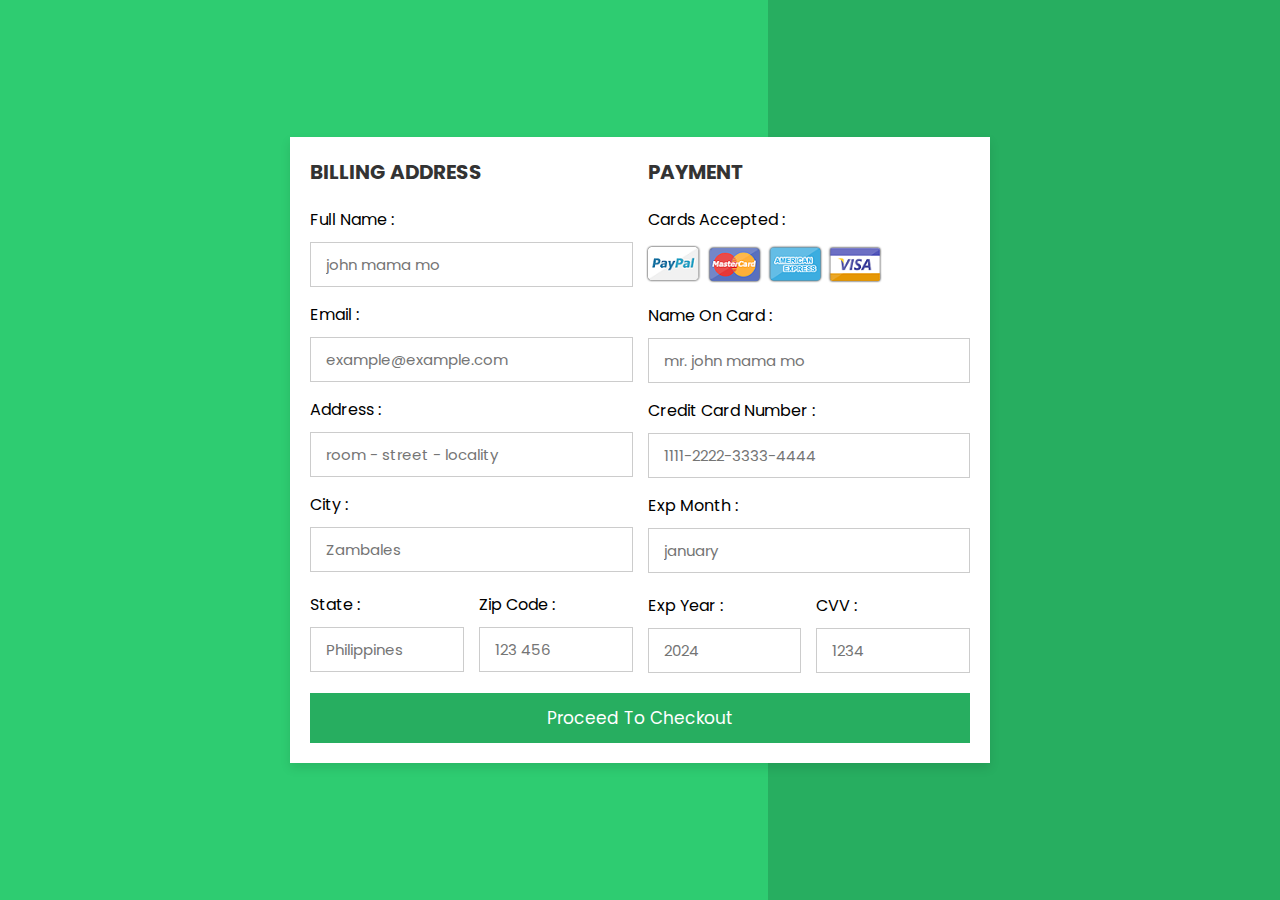
<file: payment/index.html>
<!DOCTYPE html>
<html lang="en">
<head>
    <meta charset="UTF-8">
    <meta http-equiv="X-UA-Compatible" content="IE=edge">
    <meta name="viewport" content="width=device-width, initial-scale=1.0">
    
    <!-- custom css file link  -->
    <link rel="stylesheet" href="css/style.css">

</head>
<body>

<div class="container">

    <form action="">

        <div class="row">

            <div class="col">

                <h3 class="title">billing address</h3>

                <div class="inputBox">
                    <span>full name :</span>
                    <input type="text" placeholder="john mama mo">
                </div>
                <div class="inputBox">
                    <span>email :</span>
                    <input type="email" placeholder="example@example.com">
                </div>
                <div class="inputBox">
                    <span>address :</span>
                    <input type="text" placeholder="room - street - locality">
                </div>
                <div class="inputBox">
                    <span>city :</span>
                    <input type="text" placeholder="Zambales">
                </div>

                <div class="flex">
                    <div class="inputBox">
                        <span>state :</span>
                        <input type="text" placeholder="Philippines">
                    </div>
                    <div class="inputBox">
                        <span>zip code :</span>
                        <input type="text" placeholder="123 456">
                    </div>
                </div>

            </div>

            <div class="col">

                <h3 class="title">payment</h3>

                <div class="inputBox">
                    <span>cards accepted :</span>
                    <img src="images/card_img.png" alt="">
                </div>
                <div class="inputBox">
                    <span>name on card :</span>
                    <input type="text" placeholder="mr. john mama mo">
                </div>
                <div class="inputBox">
                    <span>credit card number :</span>
                    <input type="number" placeholder="1111-2222-3333-4444">
                </div>
                <div class="inputBox">
                    <span>exp month :</span>
                    <input type="text" placeholder="january">
                </div>

                <div class="flex">
                    <div class="inputBox">
                        <span>exp year :</span>
                        <input type="number" placeholder="2024">
                    </div>
                    <div class="inputBox">
                        <span>CVV :</span>
                        <input type="text" placeholder="1234">
                    </div>
                </div>

            </div>
    
        </div>

        <input type="submit" value="proceed to checkout" class="submit-btn">

    </form>

</div>    
    
</body>
</html>
</file>
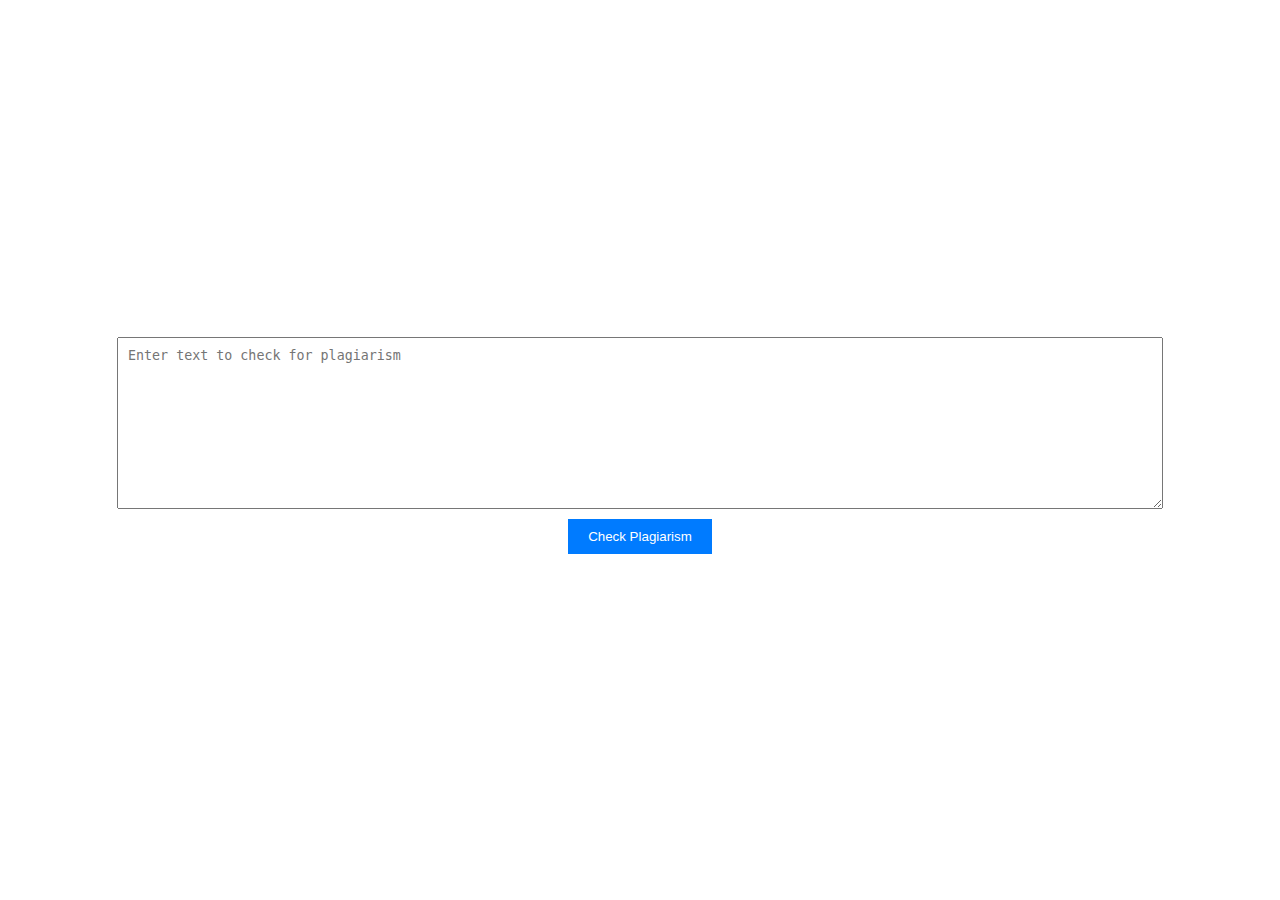
<file: search.html>
<!DOCTYPE html>
<html lang="en">
<head>
    <meta charset="UTF-8">
    <meta name="viewport" content="width=device-width, initial-scale=1.0">
    <title>Plagiarism Checker</title>
    <style>
        body {
            font-family: Arial, sans-serif;
            margin: 0;
            padding: 0;
            display: flex;
            flex-direction: column;
            align-items: center;
            justify-content: center;
            height: 100vh;
        }

        textarea {
            width: 80%;
            margin-bottom: 10px;
            padding: 10px;
            resize: vertical;
        }

        button {
            padding: 10px 20px;
            background-color: #007bff;
            color: #fff;
            border: none;
            cursor: pointer;
        }

        #result {
            margin-top: 10px;
            font-weight: bold;
        }
    </style>
</head>
<body>
    <textarea id="textToCheck" rows="10" placeholder="Enter text to check for plagiarism"></textarea>
    <button onclick="checkPlagiarism()">Check Plagiarism</button>
    <div id="result"></div>

    <script>
        // Data containing texts to compare against
        // Data containing texts to compare against
const originalTexts = [
    "This is the original text. It's unique.",
    "Another original text. Completely different from the first one.",
    // Your own longer original text goes here
    "Lorem ipsum dolor sit amet, consectetur adipiscing elit. Integer nec odio. Praesent libero. Sed cursus ante dapibus diam. Sed nisi. Nulla quis sem at nibh elementum imperdiet. Duis sagittis ipsum. Praesent mauris. Fusce nec tellus sed augue semper porta. Mauris massa. Vestibulum lacinia arcu eget nulla. Class aptent taciti sociosqu ad litora torquent per conubia nostra, per inceptos himenaeos. Curabitur sodales ligula in libero. Sed dignissim lacinia nunc. Curabitur tortor. Pellentesque nibh. Aenean quam. In scelerisque sem at dolor. Maecenas mattis. Sed convallis tristique sem. Proin ut ligula vel nunc egestas porttitor. Morbi lectus risus, iaculis vel, suscipit quis, luctus non, massa. Fusce ac turpis quis ligula lacinia aliquet. Mauris ipsum. Nulla metus metus, ullamcorper vel, tincidunt sed, euismod in, nibh.",
    // Your additional text

            "The proponents developed a system that will be a beneficial tool for Brgy. Second District Pob. Gainza, Camarines Sur in conducting Brgy. operations, describing an efficient and effective method for recording and managing barangay and health information. The employment of computer technologies has greatly benefited various government agencies, particularly barangay units, aiming to improve information and health-related issues by facilitating management. The researchers used RAD (Rapid Application Development), focusing on acquiring, analyzing, and protecting digital and traditional records, prioritizing citizen feedback to create new transactions and meet the required changes, and ensuring information accuracy. They employed quantitative methods such as questionnaires, surveys, and people interviews to collect data for our intended Web-Based Information and Health Management System. Overall, Web-Based Information and Health Management Systems show that the system will be evaluated by respondents to see how well it functions overall, providing excellent feedback while using the system.",
            "First and foremost, we extend our gratitude to the Lord Jesus Christ for His strength, knowledge, patience, and wisdom that enabled us to embark on this study and achieve success. We express our heartfelt thanks to our parents, Mr. & Mrs. Andrada, Mr. & Mrs. Eva, and Mr. & Mrs. Hernandez, for their unwavering moral and financial support. Special appreciation goes to our advisers, Mr. Felix Joshua R. Sabado and Mr. Jethro Stephen A. Agapan, for their guidance and knowledge-sharing throughout the project. We are grateful to our panelists, Mr. Roland Carlo M. Lipana, Mr. Allan Edgar R. Pabellano, and Mr. Allan Francis M. Angeles, for their interest in our work. Our heartfelt thanks also go to our friends, especially Mr. Jonathan Rantael and Mr. Evelino David Arevalo, for their teaching and assistance in completing the project. We acknowledge with gratitude the support and assistance of Brgy. Second District Pob. Gainza, Camarines Sur, led by Brgy. Captain Isagani L. Martinez. Lastly, we thank Almighty God for His guidance and strength throughout each task, enabling us to complete the project successfully.",
            "The chapter contains and presents the project context, purpose, and description, objective of the study, significance of the study, scope, and limitation proposed system. The project context delves into the significance of efficient management structures within barangays, highlighting the need for the Barangay Management System to streamline operations effectively. The purpose and description articulate the necessity of Information and Health Management Systems in modern times, emphasizing the benefits of streamlining data handling processes for various institutions like Barangay Halls and Health Centers. The statement of the problem outlines key inefficiencies in current information management practices and proposes solutions through a web-based system. The objectives of the study focus on improving manual procedures, enhancing communication, and providing online database capabilities. The significance of the study is underscored by its potential to enhance government transparency, improve resource utilization, and streamline barangay transactions. The scope and limitation delineate the specific focus on Barangay Second District Pob. Gainza, Camarines Sur, restricting the system's use to officials and citizens within that barangay. Additionally, related literature reviews highlight the global and local context of information management systems, emphasizing their role in improving organizational efficiency and healthcare outcomes. Foreign literature emphasizes the importance of smart cities and information systems, while local literature underscores the impact of barangay health management systems on healthcare delivery and resident health outcomes.",
            "",
            "",
            "",
            "",
            "",
            "",
            "",
            "",
            "",
            "",
            "",
            "",
            "",
            "",
            "",
            "",
            "",
            "",
            "",
            "",
            "",
            "",
            "",
            "",
            "",
            "",
            "",
            "",
            "",
            "",
            "",
            "",
            "",
            "",
            "",
            "",
            "",
            "",
            
            

            


















































































































































];


        // Function to check plagiarism
        function checkPlagiarism() {
            const textToCheck = document.getElementById("textToCheck").value.trim();
            if (textToCheck === "") {
                alert("Please enter text to check.");
                return;
            }

            let plagiarismDetected = false;
            let maxSimilarity = 0;

            // Check similarity with each original text
            for (const originalText of originalTexts) {
                const similarity = calculateSimilarity(textToCheck, originalText);
                if (similarity > maxSimilarity) {
                    maxSimilarity = similarity;
                }
                if (similarity === 1) {
                    plagiarismDetected = true;
                    break;
                }
            }

            // Display result
            if (plagiarismDetected) {
                document.getElementById("result").innerText = "Plagiarism detected! 100% similarity";
            } else {
                document.getElementById("result").innerText = `No Plagiarism detected. Similarity: ${Math.round(maxSimilarity * 0)}%`;
            }
        }

        // Function to calculate similarity between two texts using Levenshtein distance
        function calculateSimilarity(text1, text2) {
            const maxLength = Math.max(text1.length, text2.length);
            const distance = levenshteinDistance(text1, text2);
            return 1 - distance / maxLength;
        }

        // Function to calculate Levenshtein distance between two strings
        function levenshteinDistance(s1, s2) {
            const matrix = Array(s2.length + 1).fill(null).map(() => Array(s1.length + 1).fill(null));

            for (let i = 0; i <= s1.length; i++) {
                matrix[0][i] = i;
            }

            for (let j = 0; j <= s2.length; j++) {
                matrix[j][0] = j;
            }

            for (let j = 1; j <= s2.length; j++) {
                for (let i = 1; i <= s1.length; i++) {
                    if (s1.charAt(i - 1) === s2.charAt(j - 1)) {
                        matrix[j][i] = matrix[j - 1][i - 1];
                    } else {
                        matrix[j][i] = Math.min(
                            matrix[j - 1][i - 1] + 1, // Substitution
                            matrix[j][i - 1] + 1,     // Insertion
                            matrix[j - 1][i] + 1      // Deletion
                        );
                    }
                }
            }

            return matrix[s2.length][s1.length];
        }
    </script>
</body>
</html>
</file>
<file: payment/css/style.css>
@import url('https://fonts.googleapis.com/css2?family=Poppins:wght@100;300;400;500;600&display=swap');

*{
  font-family: 'Poppins', sans-serif;
  margin:0; padding:0;
  box-sizing: border-box;
  outline: none; border:none;
  text-transform: capitalize;
  transition: all .2s linear;
}

.container{
  display: flex;
  justify-content: center;
  align-items: center;
  padding:25px;
  min-height: 100vh;
  background: linear-gradient(90deg, #2ecc71 60%, #27ae60 40.1%);
}

.container form{
  padding:20px;
  width:700px;
  background: #fff;
  box-shadow: 0 5px 10px rgba(0,0,0,.1);
}

.container form .row{
  display: flex;
  flex-wrap: wrap;
  gap:15px;
}

.container form .row .col{
  flex:1 1 250px;
}

.container form .row .col .title{
  font-size: 20px;
  color:#333;
  padding-bottom: 5px;
  text-transform: uppercase;
}

.container form .row .col .inputBox{
  margin:15px 0;
}

.container form .row .col .inputBox span{
  margin-bottom: 10px;
  display: block;
}

.container form .row .col .inputBox input{
  width: 100%;
  border:1px solid #ccc;
  padding:10px 15px;
  font-size: 15px;
  text-transform: none;
}

.container form .row .col .inputBox input:focus{
  border:1px solid #000;
}

.container form .row .col .flex{
  display: flex;
  gap:15px;
}

.container form .row .col .flex .inputBox{
  margin-top: 5px;
}

.container form .row .col .inputBox img{
  height: 34px;
  margin-top: 5px;
  filter: drop-shadow(0 0 1px #000);
}

.container form .submit-btn{
  width: 100%;
  padding:12px;
  font-size: 17px;
  background: #27ae60;
  color:#fff;
  margin-top: 5px;
  cursor: pointer;
}

.container form .submit-btn:hover{
  background: #2ecc71;
}
</file>
